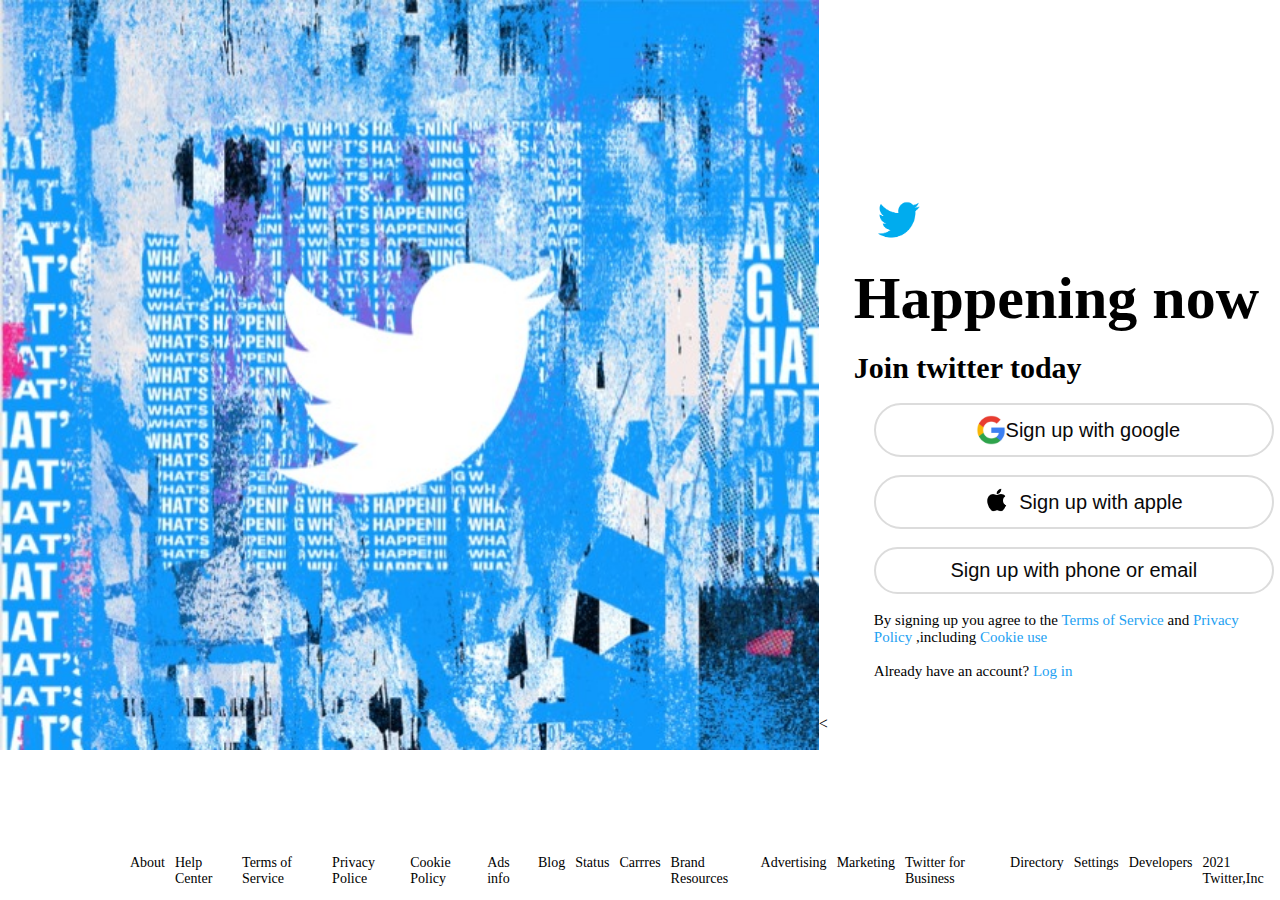
<file: index.html>
<!DOCTYPE html>
<html lang="en">
<head>
    <meta charset="UTF-8">
    <meta name="viewport" content="width=device-width, initial-scale=1.0">
    <link rel="stylesheet" href="./style.css">
    <title>Document</title>
</head>
<body>
    <div class="main">
        <div class="flex">
            <div class="col1">
                <img src="./image.jpeg" height="750px">
            </div>
            <div class="col2">
                <div class="card">
                    <img class="imagemine" src ="./twitter logo.png"  height="80px" alt="Twitter logo">
                    <h1 class="heading">Happening now</h1>
                    <br>
                    <p class="Join">Join twitter today</p>
                    <br>
                    <button type="google" >
                        <img src="./google logo.jpeg"  class="image-button"> 
                        <p>Sign up with google</p>  
                    </button>
                    <br>
                    
                    <button type="apple">
                        <img src="./apple logo.jpeg" class="image-button">
                        <p>Sign up with apple</p>
                    </button>
                    <br>
                    
                    <button >
                        <p>Sign up with phone or email</p>
                    </button>
                <br>
                    <pre class="havingaccount">
By signing up you agree to the <a href="#">Terms of Service</a> and <a href="#" >Privacy
Policy</a> ,including <a href="#">Cookie use</a> <br>
Already have an account? <a href="./login.html">Log in</a>
                    </pre>


                </div>
                <br>
                <
            </div>
        </div>
        <div class="bottom">
            <a href="#">About</a>
            <a href="#">Help Center</a>
            <a href="#">Terms of Service</a>
            <a href="#">Privacy Police</a>
            <a href="#">Cookie Policy</a>
            <a href="#">Ads info</a>
            <a href="#">Blog</a>
            <a href="#">Status</a>
            <a href="#">Carrres</a>
            <a href="#">Brand Resources</a>
            <a href="#">Advertising</a>
            <a href="#">Marketing</a>
            <a href="#">Twitter for Business</a>
            <a href="#">Directory</a>
            <a href="#">Settings</a>
            <a href="#">Developers</a>
            <a href="#">2021 Twitter,Inc</a>
        </div>
    </div>
</body>
</html>
</file>
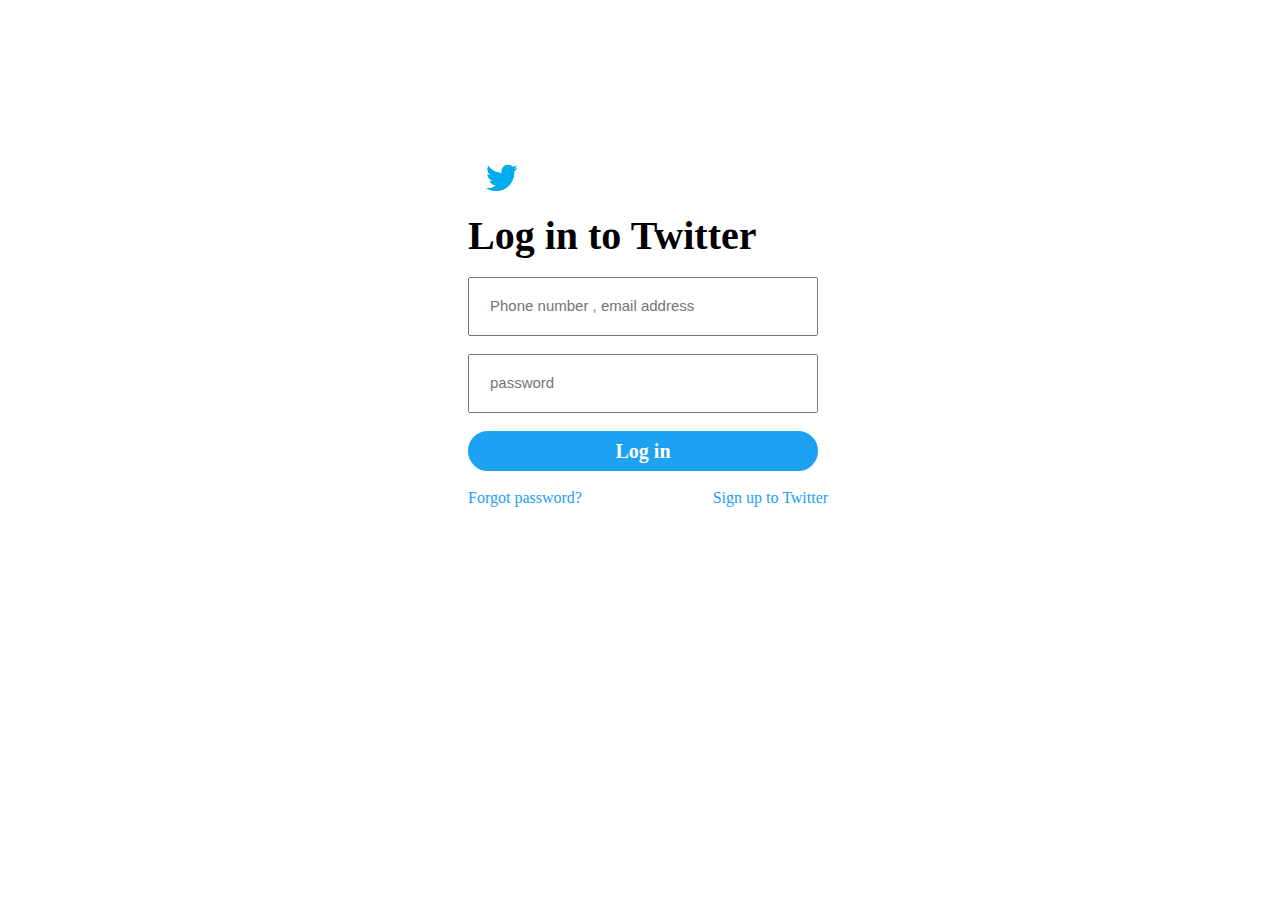
<file: login.html>
<!DOCTYPE html>
<html lang="en">
<head>
    <meta charset="UTF-8">
    <meta name="viewport" content="width=device-width, initial-scale=1.0">
    <link rel="stylesheet" href="./style2.css">
    <title>Document</title>
</head>
<body>
    <div class="login">
        <img src="./twitter logo.png" height="60px" alt="twitter logo">
        <br>
        <p><b>Log in to Twitter </b></p>
        <br>
        <div class="number">
        <input type="number"  input type="email" placeholder="Phone number , email address"> 
        <br>
        <br>
        <input type="password"  placeholder="password"> 
        <br>
        <br>
        <button><b>Log in</b></button>
        <br>
        <br>
        <a href="#">Forgot password?</a>
        <a href="./signup.html">Sign up to Twitter </a>
    </div>
    </div>
</body>
</html>
</file>
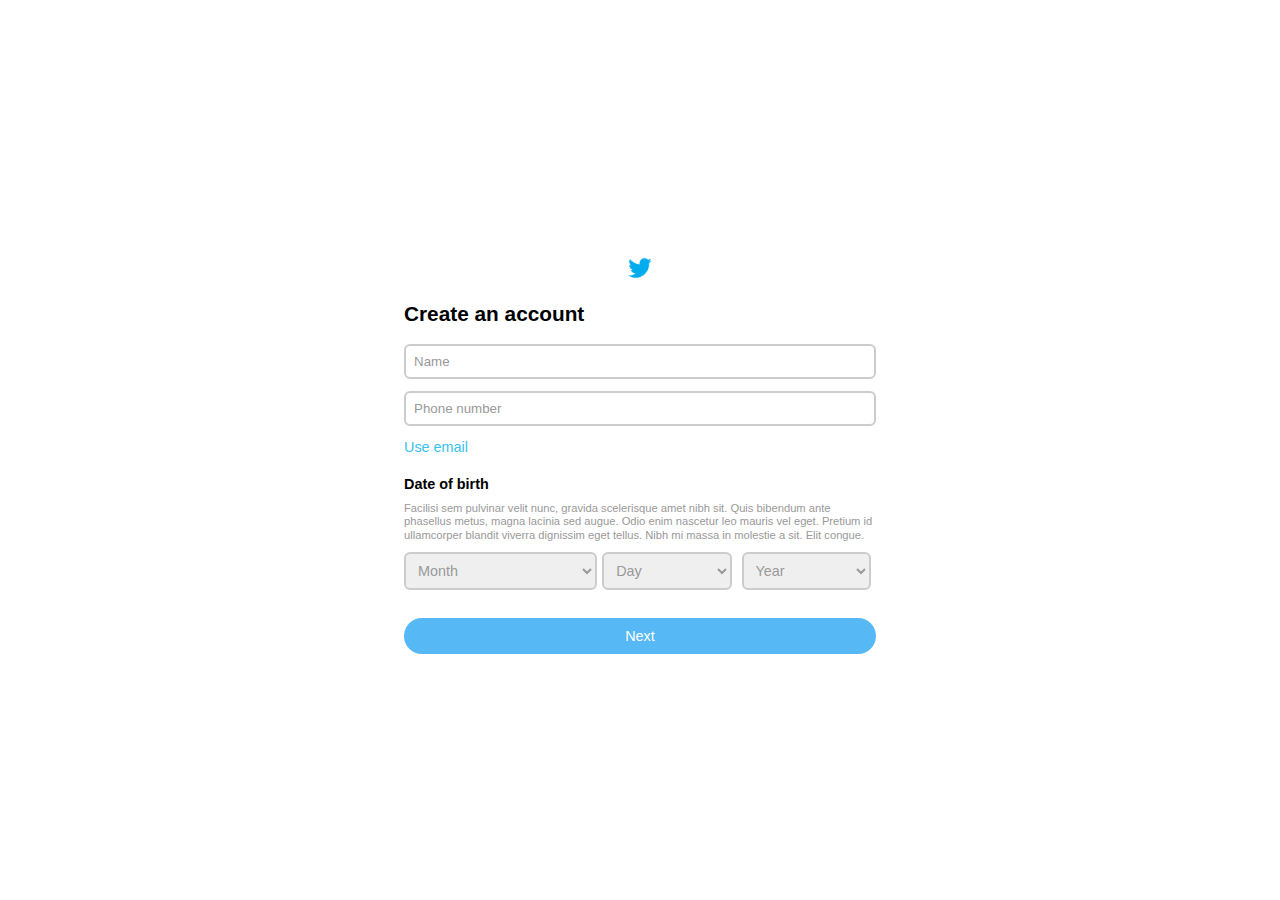
<file: signup.html>
<!DOCTYPE html>
<html lang="en">

<head>
    <meta charset="UTF-8">
    <meta name="viewport" content="width=device-width, initial-scale=1.0">
    <link rel="stylesheet" href="./style3.css">
    <title>Register</title>
</head>

<body>
    <div class="main">
        <div class="flex">
            <div class="col">
                <div class="card">
                    <img src="./twitter logo.png" alt="Logo" class="logo">
                    <h2>Create an account</h2>
                    <br>
                    <input type="text" placeholder="Name" required>
                    <input type="number"  placeholder="Phone number" required>

                    <div class="links">
                        <a href="#">Use email</a>
                    </div>

                    <h4>Date of birth</h4>
                    <p>Facilisi sem pulvinar velit nunc, gravida scelerisque amet nibh sit. Quis bibendum ante phasellus
                        metus, magna lacinia
                        sed augue. Odio enim nascetur leo mauris vel eget. Pretium id ullamcorper blandit viverra
                        dignissim eget tellus. Nibh mi
                        massa in molestie a sit. Elit congue.</p>
                    <div class="dob">
                        <select required>
                            <option value="" disabled selected>Month</option>
                            <option value="1">January</option>
                            <option value="2">February</option>
                            <option value="3">March</option>
                            <option value="4">April</option>
                            <option value="5">May</option>
                            <option value="6">June</option>
                            <option value="7">July</option>
                            <option value="8">August</option>
                            <option value="9">September</option>
                            <option value="10">October</option>
                            <option value="11">November</option>
                            <option value="12">December</option>
                        </select>
                        <select required>
                            <option value="" disabled selected>Day</option>
                            <script>
                                for (let i = 1; i <= 31; i++) {
                                    document.write(`<option value="${i}">${i}</option>`);
                                }
                            </script>
                        </select>
                        <select required>
                            <option value="" disabled selected>Year</option>
                            <script>
                                const currentYear = new Date().getFullYear();
                                for (let i = currentYear; i >= 1900; i--) {
                                    document.write(`<option value="${i}">${i}</option>`);
                                }
                            </script>
                        </select>
                    </div>
                    <br>

                    <button onclick="window.location.href='#'">Next</button>
                </div>
            </div>
        </div>
    </div>
</body>

</html>
</file>
<file: style.css>
* {
    margin: 0;
    padding: 0;
    box-sizing: border-box;
}
.main{
    width: 100%;
    height: 100vh;
}
.flex{
    display: flex;
    flex-direction: row;
    width: 100%;
    height: 100vh;
}
.col1{
    height: 96%;
}
.col2{
    align-items: left;
    display: flex;
    width: 50%;
    flex-direction: column;
    height: 96%;
}

.card{
    margin-top:180px;
    padding-left:35px ;
    h1{
        font-weight: bolder ;
        font-size: 60px;
        font-family: 'Times New Roman', Times, serif;
    }
    .Join{
            font-size: 30px;
            font-weight: bold ;
            font-family: 'Times New Roman', Times, serif;
    }
}
button {
    margin-left:20px ;
    display:flex;
    align-items: center;
    border-radius: 40px;
    background-color: white; 
    color: rgb(10, 9, 9); 
    border: 2px solid gainsboro;
    width: 400px; 
    justify-content: center;
    cursor:pointer;
    padding: 10px; 
    font-size: 20px; /* Change this to your desired font size */
    
}
.image-button{
    height: 30px;
    margin-left: 8px;
}
.bottom{
    display: flex;
    justify-content: center;
    margin-left:130px ;
    gap: 10px;
    margin-top: -45px;
    font-size: 14px;
}
.bottom a{
    text-decoration: none;
    color: black;
}
.havingaccount{
    margin-left:20px ;
    font-family: 'Times New Roman', Times, serif;
    font-size: 15px;
}
.havingaccount a{
    text-decoration: none;
    color: #1da1f2;
}
</file>
<file: style2.css>
* {
    margin: 0;
    padding: 0;
    box-sizing: border-box;
}
.login{
    margin-top: 10%;
    margin-left: 35%;
    h2{
        font-family: 'Times New Roman', Times, serif;
    }
    padding: 20px ;
    input{
        padding: 20px;
        width:350px;
    }
    p{
        font-size: 40px;
    }
}
input::placeholder
{
    font-size: 15px;
}
button{
    border-radius: 30px;
    border-color: #1da1f2;
    height: 40px;
    width: 350px;
    background-color: #1DA1F2;
    font-size: 20px;
    font-family: 'Times New Roman', Times, serif;
    color: white;
    border: 2px solid #1da1f2 ;
    cursor: pointer;

}
.login a{
    text-decoration: none;
    color: #1DA1F2;
    margin-right: 16%;
}
</file>
<file: style3.css>
* {
    margin: 0;
    padding: 0;
    box-sizing: border-box;
    font-family: "Helvetica Neue", "Helvetica", "Arial", sans-serif;
}

.main {
    background: white;
    width: 100%;
    height: 100vh;
    display: flex;
    align-items: center;
    justify-content: center;
}

.flex {
    display: flex;
    flex-direction: row;
    width: 100%;
    height: 100vh;
}

.col {
    background-color: white;
    width: 100%;
    display: flex;
    align-items: center;
    justify-content: center;
    flex-direction: column;
}

.card {
    background-color: white;
    height: auto;
    width: 40%;
    display: flex;
    align-items: flex-start;
    justify-content: flex-start;
    flex-direction: column;
    padding: 20px;
    box-shadow: none;
    border: none;
}

.logo {
    width: 50px;
    height: auto;
    margin-bottom: 12px;
    align-self: center;
}

h2 {
    font-size: 1.3rem;
    font-weight: bold;
}

input {
    width: 100%;
    padding: 8px;
    border: 2px solid #ccc;
    border-radius: 6px;
    margin-bottom: 12px;
}

input::placeholder {
    color: #999;
}

input[type="number"]::-webkit-inner-spin-button,
input[type="number"]::-webkit-outer-spin-button {
    -webkit-appearance: none;
    margin: 0;
}

.links a {
    color: rgb(58, 193, 238);
    text-decoration: none;
    font-size: 0.9rem;
}

.links a:hover {
    text-decoration: underline;
}

h4 {
    font-size: 0.9rem;
    margin-top: 20px;
    margin-bottom: 10px;
}

p {
    color: #999;
    font-size: 0.7rem;
    line-height: 1.2;
}

.dob {
    display: flex;
    justify-content: space-between;
    width: 100%;
    margin: 10px 0;
}

.dob select {
    color: #999;
    padding: 8px;
    border: 2px solid #ccc;
    border-radius: 6px;
    font-size: 0.9rem;
}

.dob select:first-child {
    width: 45%;
}

.dob select:not(:first-child) {
    width: 30%;
    margin: 0 5px;
}

button {
    background-color: rgb(86, 185, 246);
    color: white;
    padding: 10px;
    border: none;
    border-radius: 25px;
    cursor: pointer;
    width: 100%;
    font-size: 0.9rem;
}
</file>
